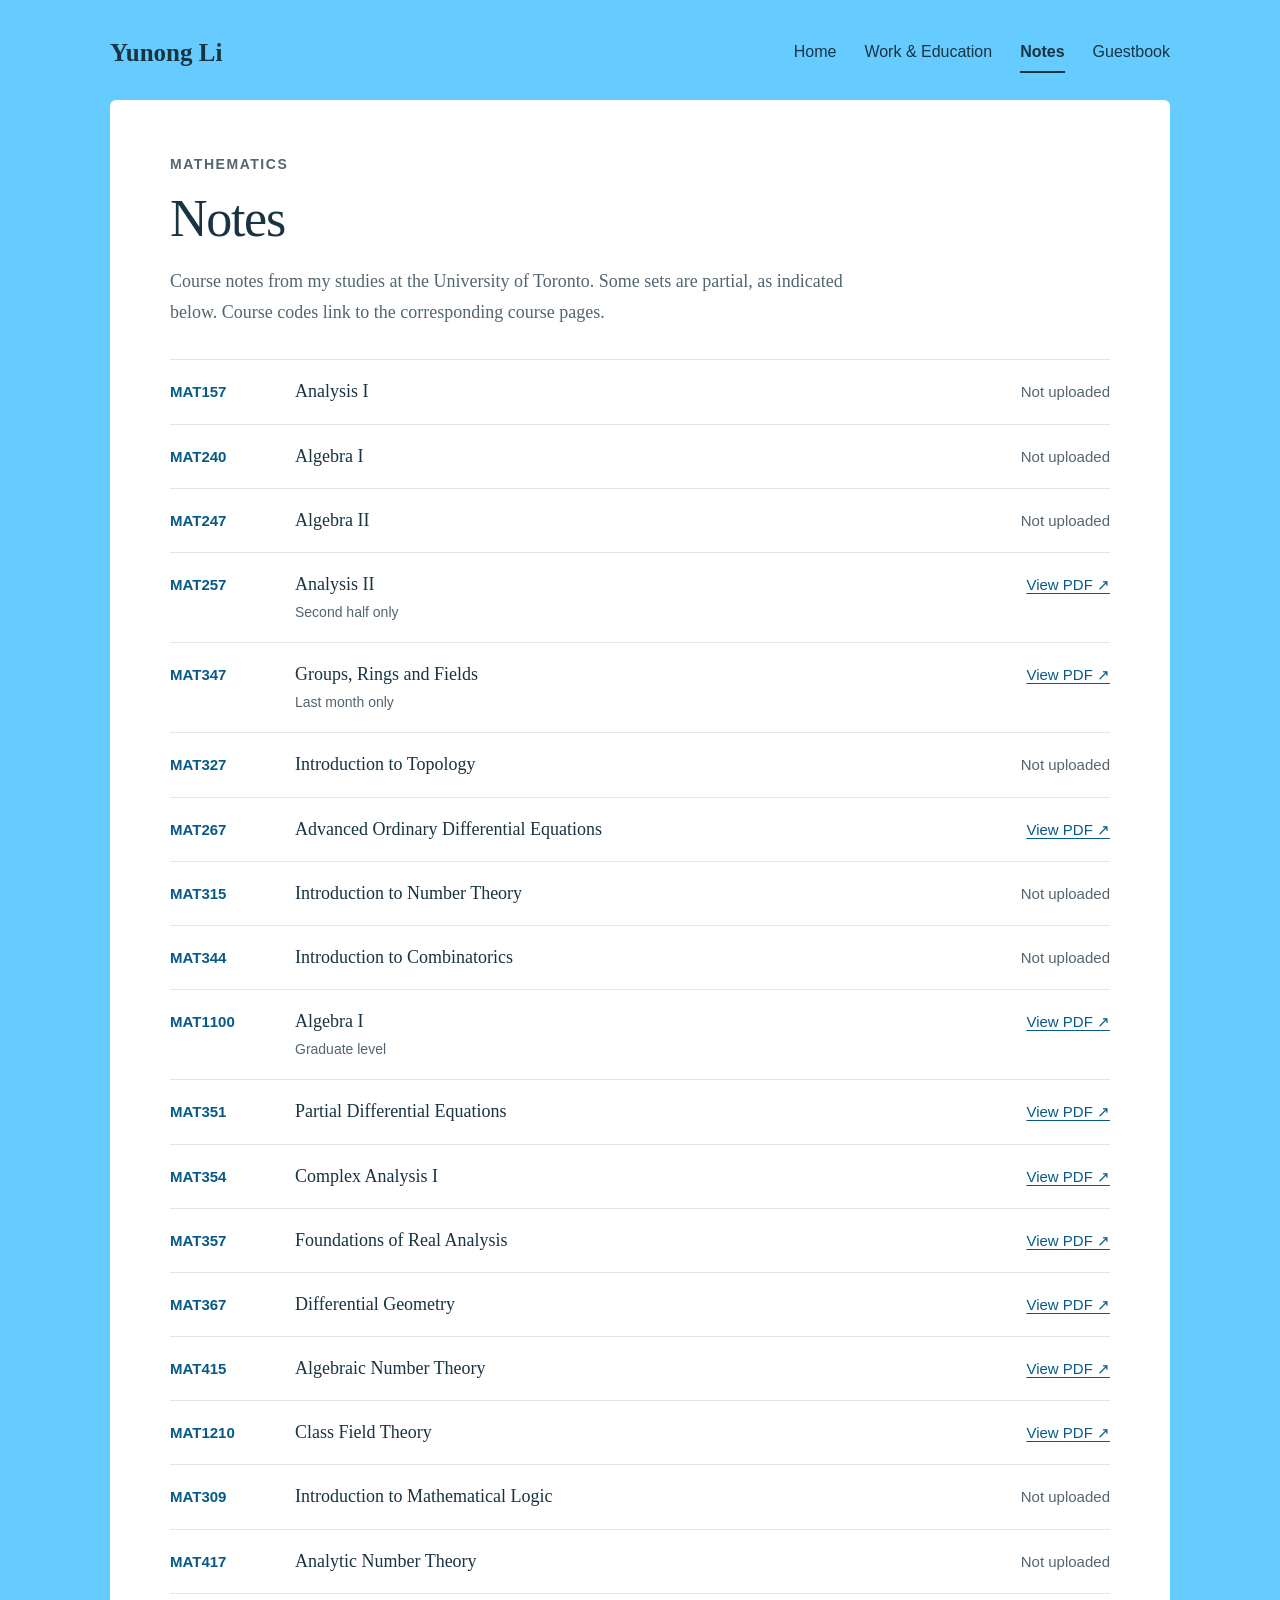
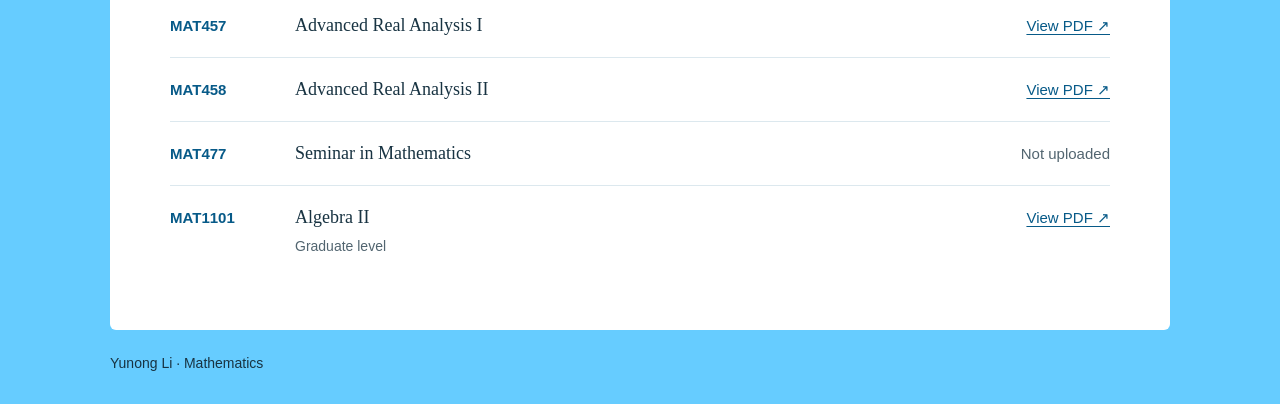
<file: notes.html>
<!DOCTYPE html>
<html lang="en">
<head>
    <meta charset="UTF-8">
    <meta name="viewport" content="width=device-width, initial-scale=1">
    <meta name="description"
          content="Mathematics course notes by Yunong Li.">
    <title>Notes | Yunong Li</title>
    <link rel="stylesheet" href="style.css">
</head>

<body>
    <a class="skip-link" href="#main">Skip to content</a>

    <div class="container">
        <header class="site-header">
            <a class="brand" href="index.html">Yunong Li</a>

            <nav aria-label="Main navigation">
                <a href="index.html">Home</a>
                <a href="work-education.html">Work &amp; Education</a>
                <a href="notes.html" aria-current="page">Notes</a>
                <a href="guestbook.html">Guestbook</a>
            </nav>
        </header>

        <main id="main">
            <p class="eyebrow">Mathematics</p>
            <h1>Notes</h1>

            <p class="page-intro">
                Course notes from my studies at the University of Toronto.
                Some sets are partial, as indicated below.
                Course codes link to the corresponding course pages.
            </p>

            <ul class="note-list">
                <li class="note-row">
                    <a class="course-code"
                       href="https://artsci.calendar.utoronto.ca/course/mat157y1"
                       target="_blank" rel="noopener">MAT157</a>
                    <span class="course-title">Analysis I</span>
                    <span class="note-action unavailable">Not uploaded</span>
                </li>

                <li class="note-row">
                    <a class="course-code"
                       href="https://artsci.calendar.utoronto.ca/course/mat240h1"
                       target="_blank" rel="noopener">MAT240</a>
                    <span class="course-title">Algebra I</span>
                    <span class="note-action unavailable">Not uploaded</span>
                </li>

                <li class="note-row">
                    <a class="course-code"
                       href="https://artsci.calendar.utoronto.ca/course/mat247h1"
                       target="_blank" rel="noopener">MAT247</a>
                    <span class="course-title">Algebra II</span>
                    <span class="note-action unavailable">Not uploaded</span>
                </li>

                <li class="note-row">
                    <a class="course-code"
                       href="https://artsci.calendar.utoronto.ca/course/mat257y1"
                       target="_blank" rel="noopener">MAT257</a>
                    <span class="course-title">
                        Analysis II
                        <span class="note-caption">Second half only</span>
                    </span>
                    <a class="note-action" href="notes/MAT257.pdf"
                       target="_blank" rel="noopener"
                       aria-label="Open MAT257 notes PDF">View PDF ↗</a>
                </li>

                <li class="note-row">
                    <a class="course-code"
                       href="https://artsci.calendar.utoronto.ca/course/mat347y1"
                       target="_blank" rel="noopener">MAT347</a>
                    <span class="course-title">
                        Groups, Rings and Fields
                        <span class="note-caption">Last month only</span>
                    </span>
                    <a class="note-action" href="notes/MAT347.pdf"
                       target="_blank" rel="noopener"
                       aria-label="Open MAT347 notes PDF">View PDF ↗</a>
                </li>

                <li class="note-row">
                    <a class="course-code"
                       href="https://artsci.calendar.utoronto.ca/course/mat327h1"
                       target="_blank" rel="noopener">MAT327</a>
                    <span class="course-title">Introduction to Topology</span>
                    <span class="note-action unavailable">Not uploaded</span>
                </li>

                <li class="note-row">
                    <a class="course-code"
                       href="https://artsci.calendar.utoronto.ca/course/mat267h1"
                       target="_blank" rel="noopener">MAT267</a>
                    <span class="course-title">
                        Advanced Ordinary Differential Equations
                    </span>
                    <a class="note-action" href="notes/MAT267.pdf"
                       target="_blank" rel="noopener"
                       aria-label="Open MAT267 notes PDF">View PDF ↗</a>
                </li>

                <li class="note-row">
                    <a class="course-code"
                       href="https://artsci.calendar.utoronto.ca/course/mat315h1"
                       target="_blank" rel="noopener">MAT315</a>
                    <span class="course-title">Introduction to Number Theory</span>
                    <span class="note-action unavailable">Not uploaded</span>
                </li>

                <li class="note-row">
                    <a class="course-code"
                       href="https://artsci.calendar.utoronto.ca/course/mat344h1"
                       target="_blank" rel="noopener">MAT344</a>
                    <span class="course-title">Introduction to Combinatorics</span>
                    <span class="note-action unavailable">Not uploaded</span>
                </li>

                <li class="note-row">
                    <a class="course-code"
                       href="https://www.math.toronto.edu/~ila/mat1100f2021.html"
                       target="_blank" rel="noopener">MAT1100</a>
                    <span class="course-title">
                        Algebra I
                        <span class="note-caption">Graduate level</span>
                    </span>
                    <a class="note-action" href="notes/MAT1100.pdf"
                       target="_blank" rel="noopener"
                       aria-label="Open MAT1100 notes PDF">View PDF ↗</a>
                </li>

                <li class="note-row">
                    <a class="course-code"
                       href="https://artsci.calendar.utoronto.ca/course/mat351y1"
                       target="_blank" rel="noopener">MAT351</a>
                    <span class="course-title">Partial Differential Equations</span>
                    <a class="note-action" href="notes/MAT351.pdf"
                       target="_blank" rel="noopener"
                       aria-label="Open MAT351 notes PDF">View PDF ↗</a>
                </li>

                <li class="note-row">
                    <a class="course-code"
                       href="https://artsci.calendar.utoronto.ca/course/mat354h1"
                       target="_blank" rel="noopener">MAT354</a>
                    <span class="course-title">Complex Analysis I</span>
                    <a class="note-action" href="notes/MAT354.pdf"
                       target="_blank" rel="noopener"
                       aria-label="Open MAT354 notes PDF">View PDF ↗</a>
                </li>

                <li class="note-row">
                    <a class="course-code"
                       href="https://artsci.calendar.utoronto.ca/course/mat357h1"
                       target="_blank" rel="noopener">MAT357</a>
                    <span class="course-title">Foundations of Real Analysis</span>
                    <a class="note-action" href="notes/MAT357.pdf"
                       target="_blank" rel="noopener"
                       aria-label="Open MAT357 notes PDF">View PDF ↗</a>
                </li>

                <li class="note-row">
                    <a class="course-code"
                       href="https://artsci.calendar.utoronto.ca/course/mat367h1"
                       target="_blank" rel="noopener">MAT367</a>
                    <span class="course-title">Differential Geometry</span>
                    <a class="note-action" href="notes/MAT367.pdf"
                       target="_blank" rel="noopener"
                       aria-label="Open MAT367 notes PDF">View PDF ↗</a>
                </li>

                <li class="note-row">
                    <a class="course-code"
                       href="https://artsci.calendar.utoronto.ca/course/mat415h1"
                       target="_blank" rel="noopener">MAT415</a>
                    <span class="course-title">Algebraic Number Theory</span>
                    <a class="note-action" href="notes/MAT415.pdf"
                       target="_blank" rel="noopener"
                       aria-label="Open MAT415 notes PDF">View PDF ↗</a>
                </li>

                <li class="note-row">
                    <a class="course-code"
                       href="https://www.math.utoronto.ca/~ila/mat1210f2023.html"
                       target="_blank" rel="noopener">MAT1210</a>
                    <span class="course-title">Class Field Theory</span>
                    <a class="note-action" href="notes/MAT1210.pdf"
                       target="_blank" rel="noopener"
                       aria-label="Open MAT1210 notes PDF">View PDF ↗</a>
                </li>

                <li class="note-row">
                    <a class="course-code"
                       href="https://artsci.calendar.utoronto.ca/course/mat309h1"
                       target="_blank" rel="noopener">MAT309</a>
                    <span class="course-title">
                        Introduction to Mathematical Logic
                    </span>
                    <span class="note-action unavailable">Not uploaded</span>
                </li>

                <li class="note-row">
                    <a class="course-code"
                       href="https://artsci.calendar.utoronto.ca/course/mat417h1"
                       target="_blank" rel="noopener">MAT417</a>
                    <span class="course-title">Analytic Number Theory</span>
                    <span class="note-action unavailable">Not uploaded</span>
                </li>

                <li class="note-row">
                    <a class="course-code"
                       href="https://artsci.calendar.utoronto.ca/course/mat457h1"
                       target="_blank" rel="noopener">MAT457</a>
                    <span class="course-title">Advanced Real Analysis I</span>
                    <a class="note-action" href="notes/MAT457.pdf"
                       target="_blank" rel="noopener"
                       aria-label="Open MAT457 notes PDF">View PDF ↗</a>
                </li>

                <li class="note-row">
                    <a class="course-code"
                       href="https://artsci.calendar.utoronto.ca/course/mat458h1"
                       target="_blank" rel="noopener">MAT458</a>
                    <span class="course-title">Advanced Real Analysis II</span>
                    <a class="note-action" href="notes/MAT458.pdf"
                       target="_blank" rel="noopener"
                       aria-label="Open MAT458 notes PDF">View PDF ↗</a>
                </li>

                <li class="note-row">
                    <a class="course-code"
                       href="https://artsci.calendar.utoronto.ca/course/mat477h1"
                       target="_blank" rel="noopener">MAT477</a>
                    <span class="course-title">Seminar in Mathematics</span>
                    <span class="note-action unavailable">Not uploaded</span>
                </li>

                <li class="note-row">
                    <a class="course-code"
                       href="https://www.math.toronto.edu/~herzig/1101-s23.html"
                       target="_blank" rel="noopener">MAT1101</a>
                    <span class="course-title">
                        Algebra II
                        <span class="note-caption">Graduate level</span>
                    </span>
                    <a class="note-action" href="notes/MAT1101.pdf"
                       target="_blank" rel="noopener"
                       aria-label="Open MAT1101 notes PDF">View PDF ↗</a>
                </li>
            </ul>
        </main>

        <footer class="site-footer">
            Yunong Li · Mathematics
        </footer>
    </div>
</body>
</html>
</file>
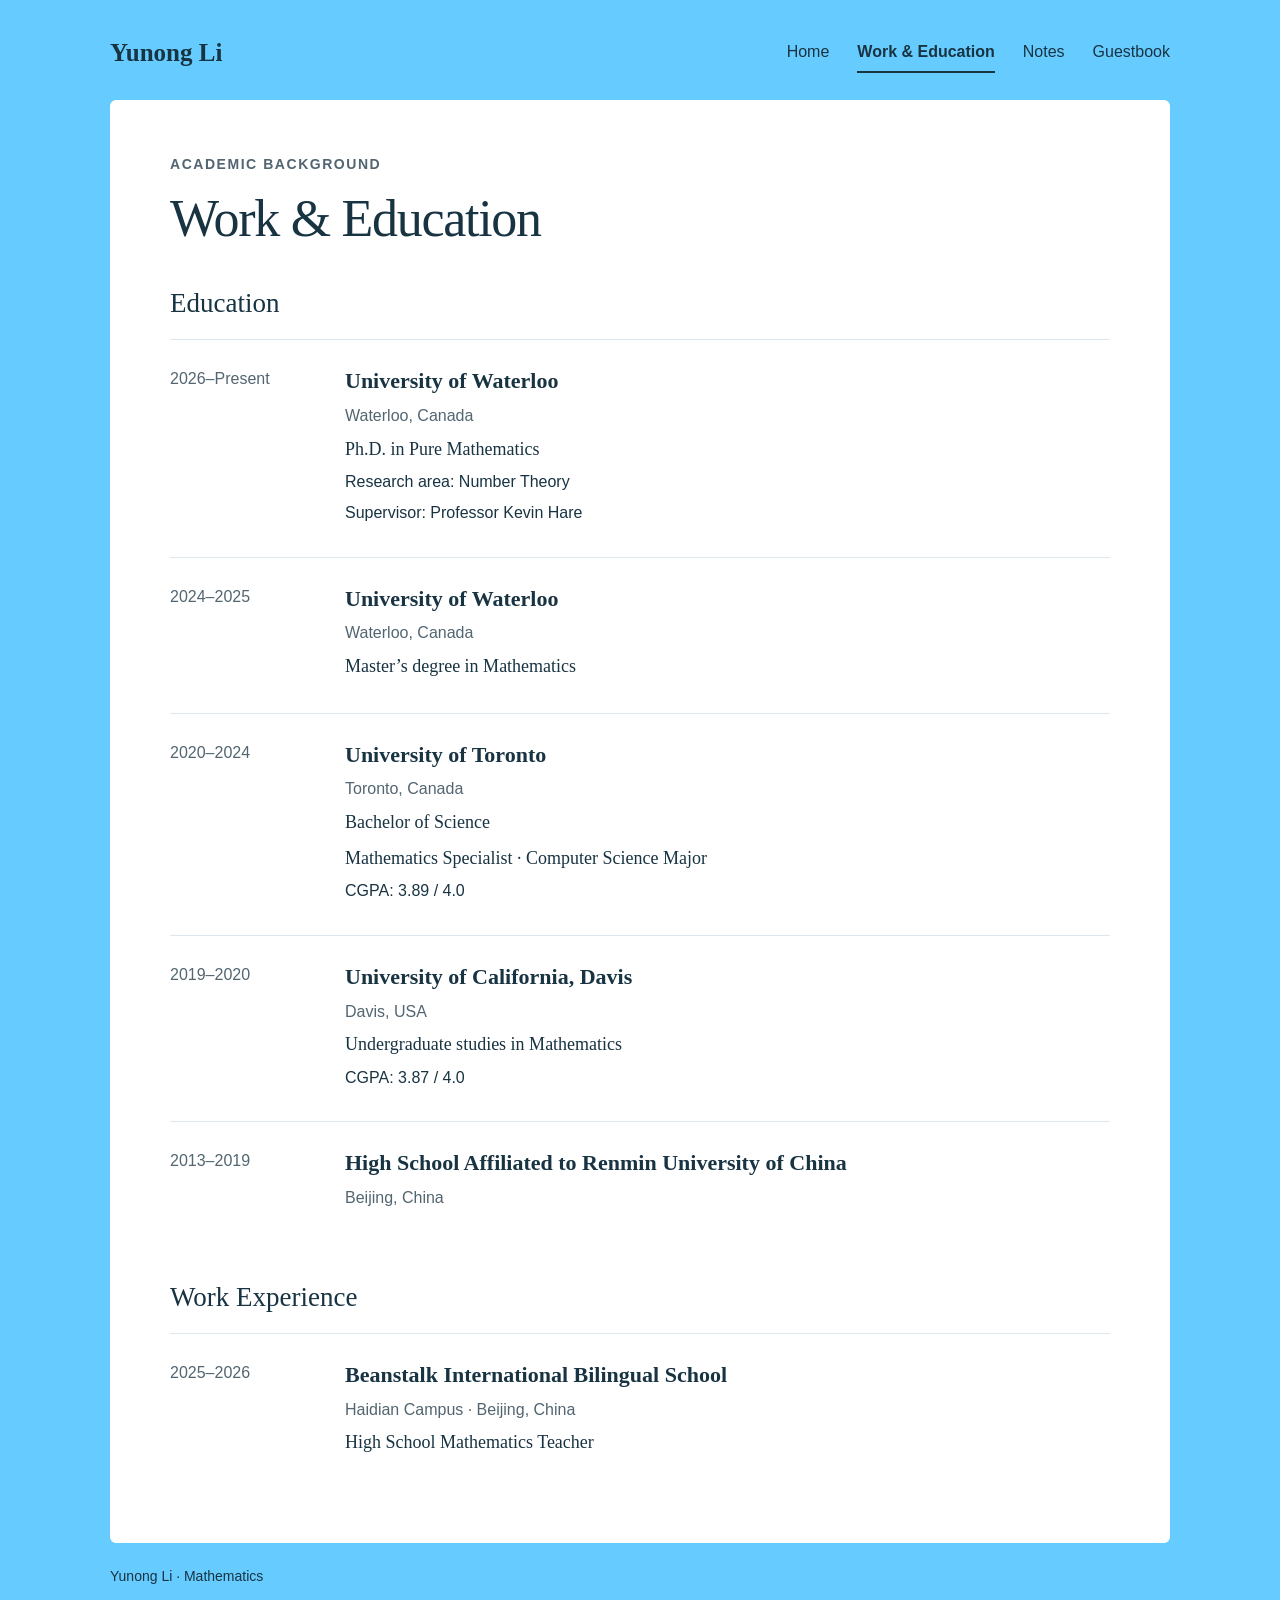
<file: work-education.html>
<!DOCTYPE html>
<html lang="en">
<head>
    <meta charset="UTF-8">
    <meta name="viewport" content="width=device-width, initial-scale=1">
    <meta name="description"
          content="Yunong Li's education and teaching experience.">
    <title>Work &amp; Education | Yunong Li</title>
    <link rel="stylesheet" href="style.css">
</head>

<body>
    <a class="skip-link" href="#main">Skip to content</a>

    <div class="container">
        <header class="site-header">
            <a class="brand" href="index.html">Yunong Li</a>

            <nav aria-label="Main navigation">
                <a href="index.html">Home</a>
                <a href="work-education.html" aria-current="page">
                    Work &amp; Education
                </a>
                <a href="notes.html">Notes</a>
                <a href="guestbook.html">Guestbook</a>
            </nav>
        </header>

        <main id="main">
            <p class="eyebrow">Academic background</p>
            <h1>Work &amp; Education</h1>

            <section class="history-section" aria-labelledby="education-title">
                <h2 id="education-title">Education</h2>

                <article class="history-item">
                    <div class="date">2026–Present</div>

                    <div>
                        <h3>University of Waterloo</h3>
                        <p class="location">Waterloo, Canada</p>
                        <p>Ph.D. in Pure Mathematics</p>
                        <p class="detail">Research area: Number Theory</p>
                        <p class="detail">Supervisor: Professor Kevin Hare</p>
                    </div>
                </article>

                <article class="history-item">
                    <div class="date">2024–2025</div>

                    <div>
                        <h3>University of Waterloo</h3>
                        <p class="location">Waterloo, Canada</p>
                        <p>Master’s degree in Mathematics</p>
                    </div>
                </article>

                <article class="history-item">
                    <div class="date">2020–2024</div>

                    <div>
                        <h3>University of Toronto</h3>
                        <p class="location">Toronto, Canada</p>
                        <p>Bachelor of Science</p>
                        <p>Mathematics Specialist · Computer Science Major</p>
                        <p class="detail">CGPA: 3.89 / 4.0</p>
                    </div>
                </article>

                <article class="history-item">
                    <div class="date">2019–2020</div>

                    <div>
                        <h3>University of California, Davis</h3>
                        <p class="location">Davis, USA</p>
                        <p>Undergraduate studies in Mathematics</p>
                        <p class="detail">CGPA: 3.87 / 4.0</p>
                    </div>
                </article>

                <article class="history-item">
                    <div class="date">2013–2019</div>

                    <div>
                        <h3>High School Affiliated to Renmin University of China</h3>
                        <p class="location">Beijing, China</p>
                    </div>
                </article>
            </section>

            <section class="history-section" aria-labelledby="work-title">
                <h2 id="work-title">Work Experience</h2>

                <article class="history-item">
                    <div class="date">2025–2026</div>

                    <div>
                        <h3>Beanstalk International Bilingual School</h3>
                        <p class="location">Haidian Campus · Beijing, China</p>
                        <p>High School Mathematics Teacher</p>
                    </div>
                </article>
            </section>
        </main>

        <footer class="site-footer">
            Yunong Li · Mathematics
        </footer>
    </div>
</body>
</html>
</file>
<file: style.css>
/* 全站颜色：保留原来的 #66ccff 底色 */
:root {
    --background: #66ccff;
    --paper: #ffffff;
    --text: #183342;
    --muted: #526570;
    --link: #075a88;
    --border: #dce8ee;
}

* {
    box-sizing: border-box;
}

body {
    margin: 0;
    background: var(--background);
    color: var(--text);
    font-family: Georgia, "Times New Roman", serif;
    font-size: 18px;
    line-height: 1.7;
}

a {
    color: var(--link);
    text-underline-offset: 0.2em;
}

a:hover {
    text-decoration-thickness: 2px;
}

a:focus-visible {
    outline: 3px solid #a50000;
    outline-offset: 5px;
}

.skip-link {
    position: absolute;
    top: -100px;
    left: 16px;
    z-index: 10;
    padding: 8px 16px;
    background: white;
}

.skip-link:focus {
    top: 8px;
}

.container {
    width: min(1060px, calc(100% - 64px));
    margin: 0 auto;
}

/* 顶部导航 */
.site-header {
    display: flex;
    justify-content: space-between;
    align-items: center;
    gap: 24px;
    padding: 32px 0 25px;
}

.brand {
    color: var(--text);
    font-size: 25px;
    font-weight: bold;
    text-decoration: none;
    white-space: nowrap;
}

nav {
    display: flex;
    flex-wrap: wrap;
    gap: 12px 28px;
    font-family: Arial, sans-serif;
    font-size: 16px;
    line-height: 1.5;
}

nav a {
    padding: 7px 0;
    color: var(--text);
    border-bottom: 2px solid transparent;
    text-decoration: none;
}

nav a[aria-current="page"] {
    border-bottom-color: var(--text);
    font-weight: bold;
}

nav a:hover {
    border-bottom-color: var(--text);
}

/* 白色正文区 */
main {
    min-height: 520px;
    padding: 54px 60px;
    border-radius: 6px;
    background: var(--paper);
}

h1,
h2,
h3,
p {
    margin-top: 0;
}

h1 {
    margin-bottom: 18px;
    font-size: clamp(36px, 5vw, 52px);
    font-weight: normal;
    line-height: 1.15;
    letter-spacing: -0.025em;
}

h2 {
    margin-bottom: 18px;
    font-size: 27px;
    font-weight: normal;
    line-height: 1.3;
}

h3 {
    margin-bottom: 6px;
    font-size: 22px;
    line-height: 1.4;
}

p {
    margin-bottom: 20px;
}

.eyebrow {
    margin-bottom: 14px;
    color: var(--muted);
    font-family: Arial, sans-serif;
    font-size: 14px;
    font-weight: bold;
    line-height: 1.5;
    letter-spacing: 0.11em;
    text-transform: uppercase;
}

/* Home */
.profile {
    display: grid;
    grid-template-columns: minmax(0, 1fr) 220px;
    align-items: center;
    gap: 40px;
    margin-bottom: 36px;
    padding-bottom: 38px;
    border-bottom: 1px solid var(--border);
}

.portrait {
    display: block;
    width: 100%;
    height: auto;
    border-radius: 3px;
}

.affiliation {
    margin-bottom: 18px;
    font-size: 21px;
    line-height: 1.5;
}

.email {
    overflow-wrap: anywhere;
    font-family: Arial, sans-serif;
    font-size: 16px;
}

.biography {
    max-width: 760px;
}

/* Work & Education */
.history-section {
    margin-top: 38px;
}

.history-item {
    display: grid;
    grid-template-columns: 145px minmax(0, 1fr);
    gap: 30px;
    padding: 26px 0;
    border-top: 1px solid var(--border);
}

.history-item p {
    margin-bottom: 5px;
}

.date,
.location,
.detail {
    font-family: Arial, sans-serif;
    font-size: 16px;
    line-height: 1.6;
}

.date,
.location {
    color: var(--muted);
}

/* Notes */
.page-intro {
    max-width: 700px;
    color: var(--muted);
}

.note-list {
    margin: 32px 0 0;
    padding: 0;
    list-style: none;
}

.note-row {
    display: grid;
    grid-template-columns: 105px minmax(0, 1fr) 130px;
    align-items: baseline;
    gap: 20px;
    padding: 19px 0;
    border-top: 1px solid var(--border);
}

.course-code {
    font-family: Arial, sans-serif;
    font-size: 15px;
    font-weight: bold;
    line-height: 1.6;
    text-decoration: none;
}

.course-code:hover {
    text-decoration: underline;
}

.course-title {
    font-size: 18px;
    line-height: 1.4;
}

.note-caption {
    display: block;
    margin-top: 5px;
    color: var(--muted);
    font-family: Arial, sans-serif;
    font-size: 14px;
    line-height: 1.5;
}

.note-action {
    text-align: right;
    font-family: Arial, sans-serif;
    font-size: 15px;
    line-height: 1.6;
}

.unavailable {
    color: var(--muted);
}

/* 页脚 */
.site-footer {
    padding: 22px 0 30px;
    font-family: Arial, sans-serif;
    font-size: 14px;
    line-height: 1.6;
}

/* 手机和平板 */
@media (max-width: 720px) {
    .container {
        width: calc(100% - 28px);
    }

    .site-header {
        flex-direction: column;
        align-items: flex-start;
        gap: 10px;
        padding: 22px 4px;
    }

    nav {
        gap: 10px 22px;
    }

    main {
        min-height: 0;
        padding: 32px 24px;
    }

    .profile {
        grid-template-columns: minmax(0, 1fr);
        gap: 24px;
    }

    .portrait {
        grid-row: 1;
        max-width: 160px;
    }

    .history-item {
        grid-template-columns: minmax(0, 1fr);
        gap: 7px;
    }

    .note-row {
        grid-template-columns: 90px minmax(0, 1fr);
        gap: 8px 12px;
    }

    .note-action {
        grid-column: 2;
        text-align: left;
    }
}

/* 打印 */
@media print {
    body {
        background: white;
    }

    .container {
        width: 100%;
    }

    main {
        padding: 20px 0;
    }

    nav,
    .skip-link {
        display: none;
    }
}
</file>
